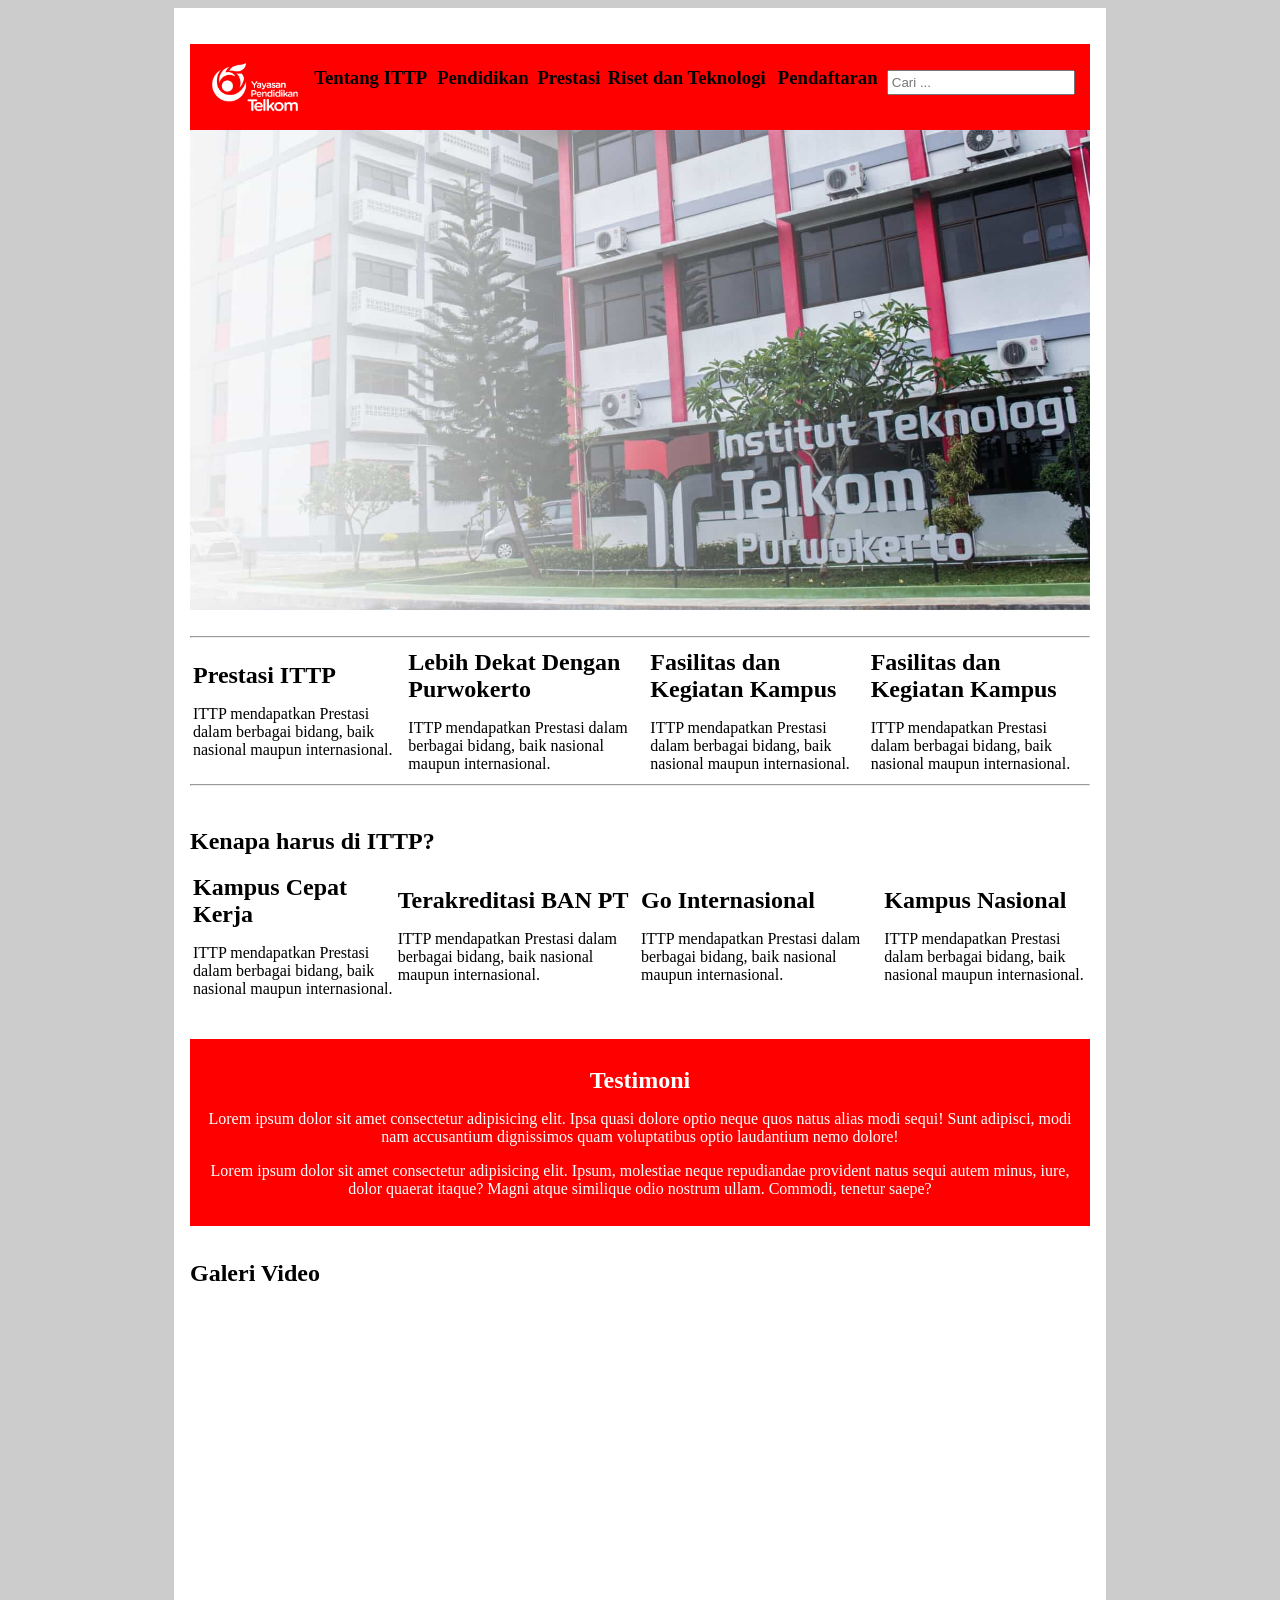
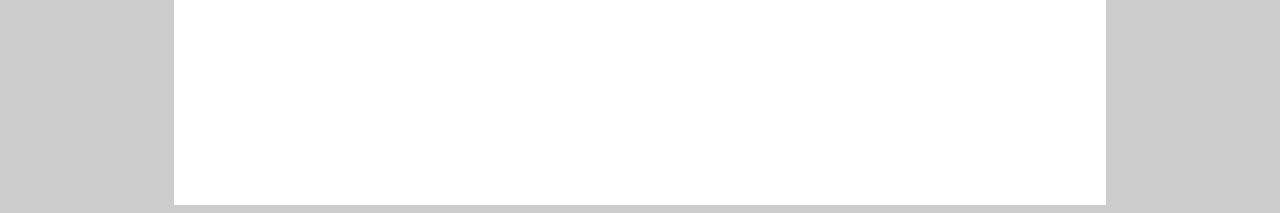
<file: Tugas1/index.html>
<html>
<html lang="en">
<head>
    <meta charset="UTF-8">
    <meta http-equiv="X-UA-Compatible" content="IE=edge">
    <meta name="viewport" content="width=device-width, initial-scale=1.0">
    <title>
        Institut Teknologi Telkom Purwokerto – Your ICT Campus
    </title>
    <link rel="stylesheet" href="style.css">
</head>
	<body>
    <div class="content">
	<div class="navbar">
	<table>
	<tr>
		<td>
		<img width="100" height="" src="img/Logo_YPT.png" alt="">
		</td>
		<td>
		<h3>Tentang ITTP</h3>
		</td>
		<td>
		<h3>Pendidikan</h3>
		</td>
		<td>
		<h3>Prestasi</h3>
		</td>
		<td>
		<h3>Riset dan Teknologi</h3>
		</td>
		<td>
		<h3>Pendaftaran</h3>
		</td>
		<td>
		<input type="text" placeholder="Cari ..." name="cari" id="pencarian">
		</td>
	</tr>
	</table>
	</div>
		<img src="img/slide 1.jpg" width="100%" alt="">
		<br><br>

        <hr>

        <table>
            <tr>
                <td>
                    <h1>Prestasi ITTP</h1>
					ITTP mendapatkan Prestasi dalam berbagai bidang, baik nasional maupun internasional.
				</td>
				<td>
                    <h1>Lebih Dekat Dengan Purwokerto</h1>
					ITTP mendapatkan Prestasi dalam berbagai bidang, baik nasional maupun internasional.
				</td>
				<td>
                    <h1>Fasilitas dan Kegiatan Kampus</h1>
					ITTP mendapatkan Prestasi dalam berbagai bidang, baik nasional maupun internasional.
				</td>
				<td>
                    <h1>Fasilitas dan Kegiatan Kampus</h1>
					ITTP mendapatkan Prestasi dalam berbagai bidang, baik nasional maupun internasional.
				</td>
			</tr>
		</table>
		<hr>

        <br>

        <h1>Kenapa harus di ITTP?</h1>
		<table>
            <tr>
                <td>
                    <h1>Kampus Cepat Kerja</h1>
					ITTP mendapatkan Prestasi dalam berbagai bidang, baik nasional maupun internasional.
				</td>
				<td>
                    <h1>Terakreditasi BAN PT</h1>
					ITTP mendapatkan Prestasi dalam berbagai bidang, baik nasional maupun internasional.
				</td>
				<td>
                    <h1>Go Internasional</h1>
					ITTP mendapatkan Prestasi dalam berbagai bidang, baik nasional maupun internasional.
				</td>
				<td>
                    <h1>Kampus Nasional</h1>
					ITTP mendapatkan Prestasi dalam berbagai bidang, baik nasional maupun internasional.
				</td>
			</tr>
		</table>
        <br>
		 <div class="testimoni">
            <h1>Testimoni</h1>

            Lorem ipsum dolor sit amet consectetur adipisicing elit. Ipsa quasi dolore optio neque quos natus alias modi sequi! Sunt adipisci, modi nam accusantium dignissimos quam voluptatibus optio laudantium nemo dolore!

            <p>
                Lorem ipsum dolor sit amet consectetur adipisicing elit. Ipsum, molestiae neque repudiandae provident natus sequi autem minus, iure, dolor quaerat itaque? Magni atque similique odio nostrum ullam. Commodi, tenetur saepe?
            </p>
        </div>

        <br>

        <h1>Galeri Video</h1>

        <table>
            <tr>
                <td>
                    <iframe width="100%" height="480" src="https://www.youtube.com/embed/bgxNPqUqF0E" title="YouTube video player" frameborder="0" allow="accelerometer; autoplay; clipboard-write; encrypted-media; gyroscope; picture-in-picture" allowfullscreen></iframe>
                </td>
                <td>    
                    <iframe width="100%" height="480" src="https://www.youtube.com/embed/oXws7fgXsVM" title="YouTube video player" frameborder="0" allow="accelerometer; autoplay; clipboard-write; encrypted-media; gyroscope; picture-in-picture" allowfullscreen></iframe>
                </td>
            </tr>
        </table>
    </div>
</body>
</html>
</file>
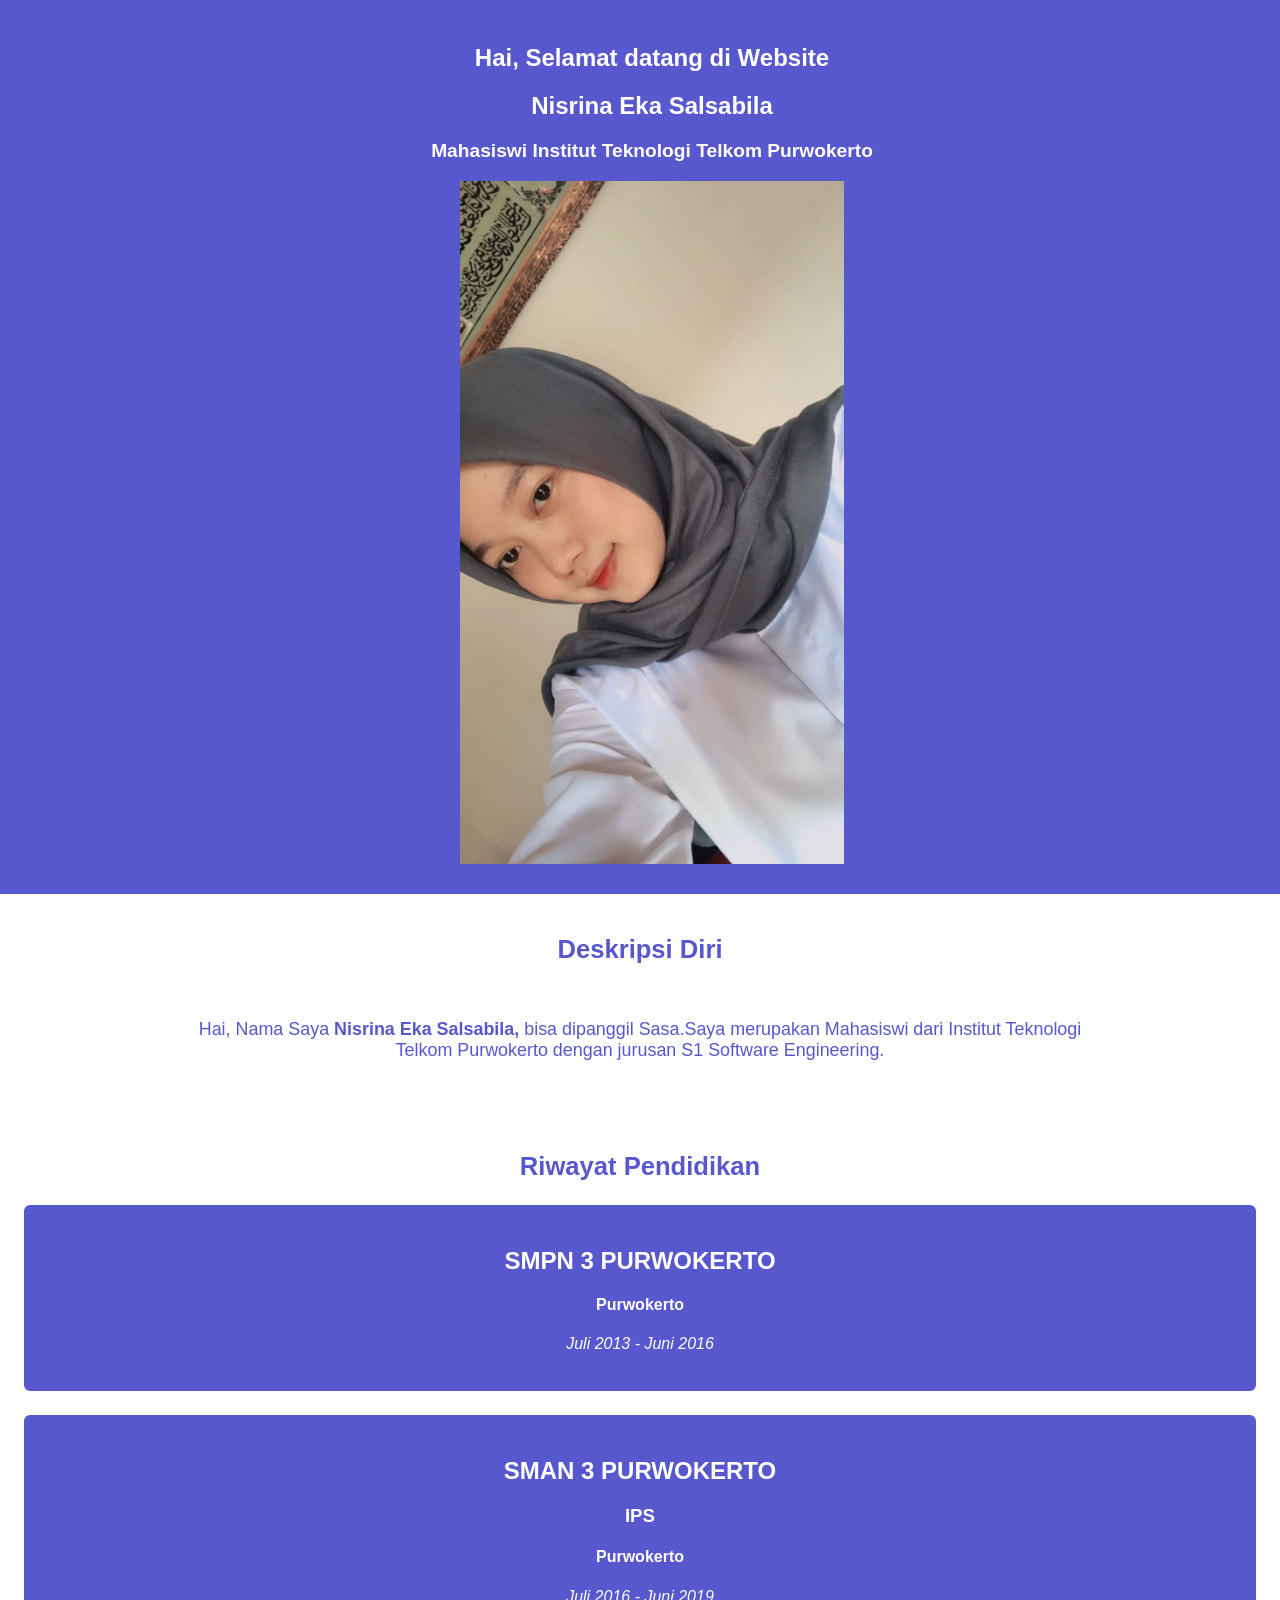
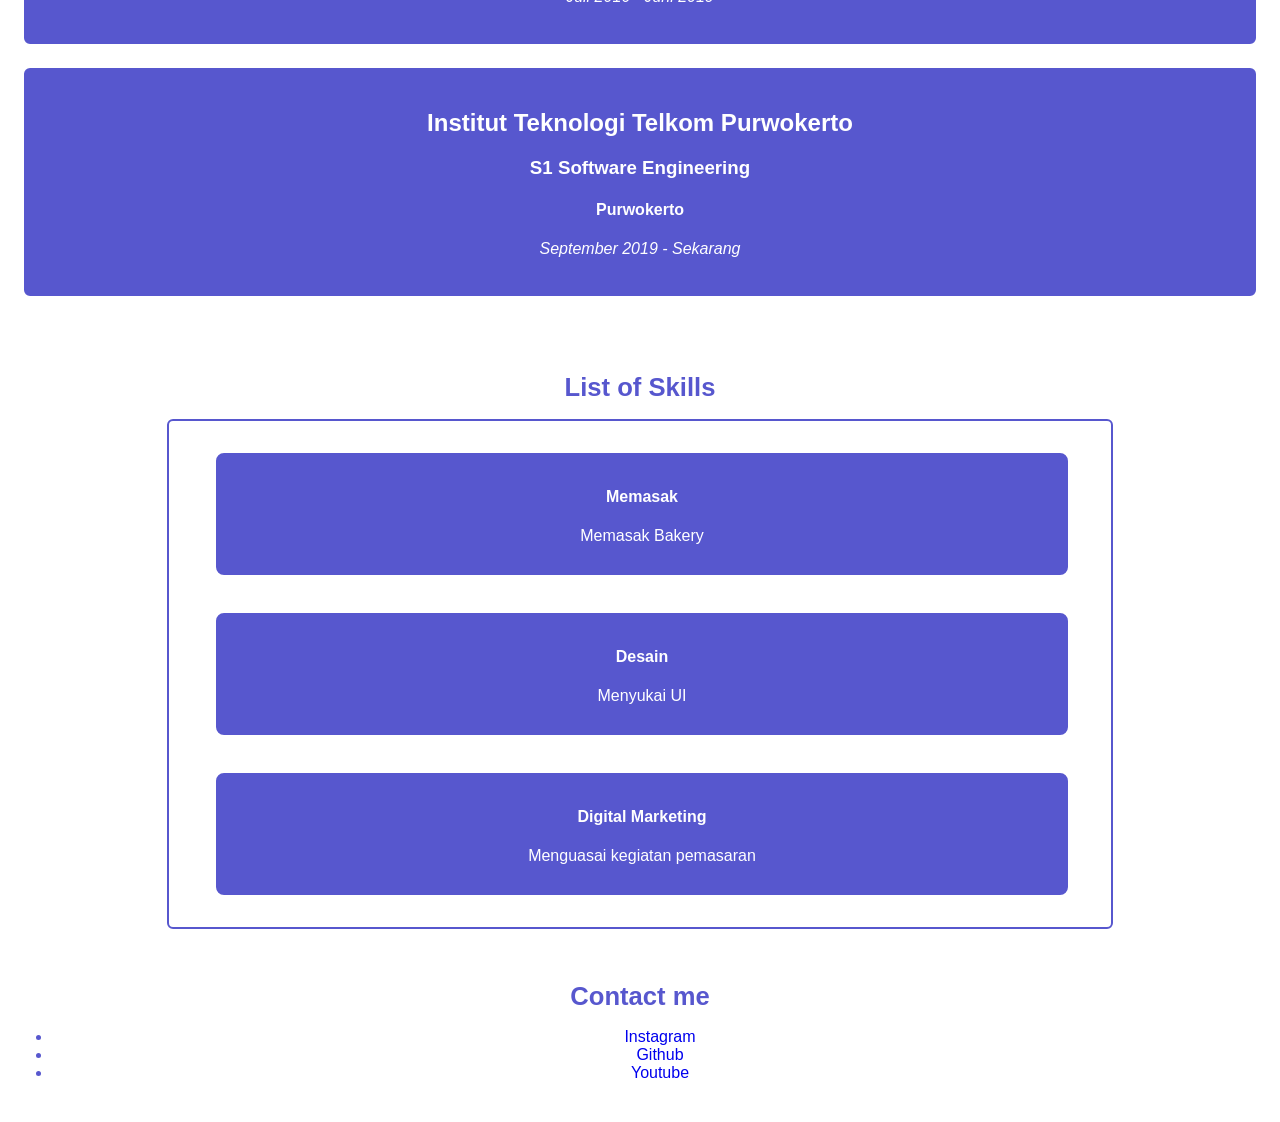
<file: Pertemuan 2/Latihan/index.html>
<!DOCTYPE html>
<html>
    <html lang="en">
<head>
    <meta charset="UTF-8">
    <meta http-equiv="X-UA-Compatible" content="IE=edge">
    <meta name="viewport" content="width=device-width, initial-scale=1.0">
    <title>Portofolio Sasa</title>

    <link rel="stylesheet" type="text/css" href="style.css"/>
</head>
    <body>
        <div class="odd">
            <div class="home" id="home">
                <center>
                <h2>Hai, Selamat datang di Website</h2>
                <h2> Nisrina Eka Salsabila </h2>
                <h3> Mahasiswi Institut Teknologi Telkom Purwokerto </h3>
                <img class="main-image" src="asset/sasa.jpeg">
                </center>
            </div>
            <div class="about" id="about">
                <h1> <b>Deskripsi Diri </b> </h1>
                <center>
                    <div class="about-container">
                        <p> Hai, Nama Saya <strong>Nisrina Eka Salsabila,</strong> bisa dipanggil Sasa.Saya merupakan Mahasiswi dari Institut Teknologi Telkom Purwokerto dengan jurusan S1 Software Engineering.</p>
                    </div>
                </center>
                <br><br>

                
                <!-- Education -->
                <h1 style="margin-bottom: 0%;"> <b>Riwayat Pendidikan</b></h1>
                <center>
                    <div class="pendidikan">
                        <div class="ed-data">
                            <h2> <b>SMPN 3 PURWOKERTO</b></h2>
                            <h4> Purwokerto</h4>
                            <p> <i>Juli 2013 - Juni 2016</i> </p>
                        </div>
                    </div>
                    <div class="pendidikan">
                            <div class="ed-data">
                                <h2> <b>SMAN 3 PURWOKERTO </b></h2>
                                <h3> IPS </h3>
                                <h4> Purwokerto</h4>
                                <p> <i>Juli 2016 - Juni 2019</i> </p>
                            </div>
                    </div>
                    <div class="pendidikan2">
                            <div class="ed-data">
                                <h2> <b>Institut Teknologi Telkom Purwokerto </b></h2>
                                <h3> S1 Software Engineering </h3>
                                <h4> Purwokerto</h4>
                                <p> <i>September 2019 - Sekarang</i> </p>
                            </div>
                    </div>
                </center>
                <br><br>
                <!-- list of skills -->
                <h1> <b>List of Skills</b> </h1>
                <center>
                    <div class="skill">
                        <div class="cert-row">
                            <div class="cert-content">
                                <h4> Memasak </h4>
                                <p> Memasak Bakery </p>
                            </div>
                        </div>
                        <div class="cert-row">
                            <div class="cert-content">
                                <h4> Desain  </h4>
                                <p> Menyukai UI </p>
                            </div>
                        </div>
                        <div class="cert-row">
                            <div class="cert-content">
                                <h4> Digital Marketing </h4>
                                <p> Menguasai kegiatan pemasaran </p>
                            </div>
                        </div>
                    </div>
                </center>
                <br><br>

                <footer id="footer">
                    <h1>Contact me</h1>
                    <nav>
                        <ul>
                            <li><a href="https://www.instagram.com/salshabila21_/">Instagram</a></li>
                            <li><a href="https://github.com/Nisrinaeka">Github</a></li>
                            <li><a href="https://youtu.be/pX6zu_fdaUo">Youtube</a></li>
                        </ul>
                    </nav>
                </footer>
</body>
</html>
</file>
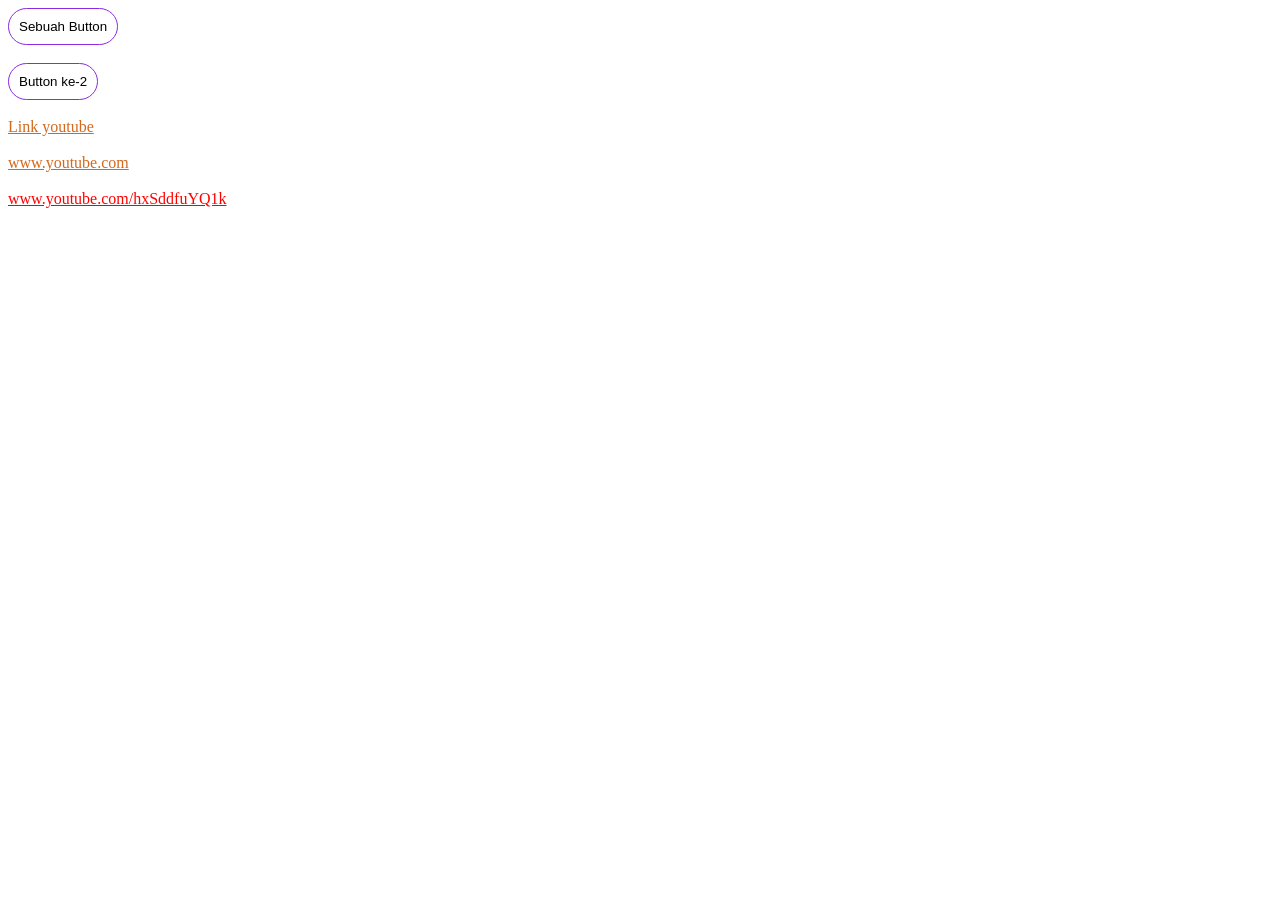
<file: Pertemuan 2/Pseudoc_Class/index.html>
<!DOCTYPE html>
<html>
	<head>
		<meta charset="utf-8">
		<meta http-equiv="X-UA-Compatible" content="IE=edge">
		<meta name="viewport" content="width=device-width, initial-scale=1.0">
		<title>Pseudo Class</title>
		<link rel="stylesheet" type="text/css" href="css/style.css">
	</head>
	<body>

		<button title="Sebuah Button" class="button1">Sebuah Button</button>
		<br><br>
		
		<button title="Button ke-2" class="button2">Button ke-2</button>
		<br><br>

		<a id="aLink" href="https://youtu.be/LUSa3yRTB9A">Link youtube</a>
		<br><br>

		<a id="aLink" href="https://www.youtube.com">www.youtube.com</a>
		<br><br>

		<a id="aLink2" href="https://youtu.be/hxSddfuYQ1k">www.youtube.com/hxSddfuYQ1k</a>
	</body>
</html>
</file>
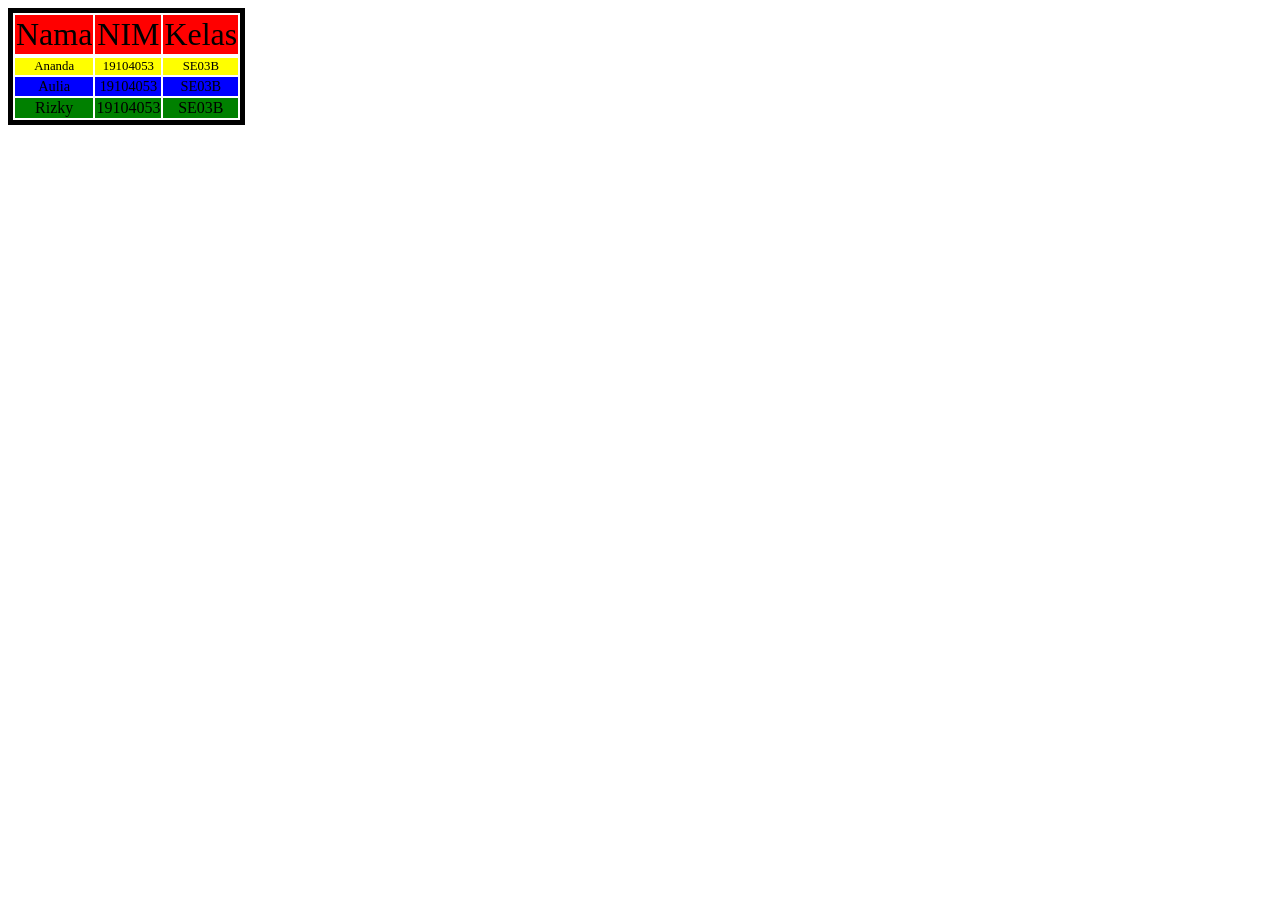
<file: Pertemuan 2/Selectorr/index.html>
<!DOCTYPE html>
<html>
<head>
	<meta charset="utf-8">
	<meta http-equiv="X-UA-Compatible" content="IE=edge">
	<meta name="viewport" content="width=device-width, initial-scale=1.0">
	<title>Table</title>
	<link rel="stylesheet" type="text/css" href="css/style.css">
</head>
<body>
	<table>
		<tr class="head">
			<td>Nama</td>
			<td>NIM</td>
			<td>Kelas</td>
		</tr>
		<tr>
			<tr id="add">
				<td>Ananda</td>
				<td>19104053</td>
				<td>SE03B</td>
			</tr>
			<tr id="event">
				<td>Aulia</td>
				<td>19104053</td>
				<td>SE03B</td>
			</tr>
			<tr>
				<td>Rizky</td>
				<td>19104053</td>
				<td>SE03B</td>
			</tr>
		</tr>
	</table>
</body>
</html>
</file>
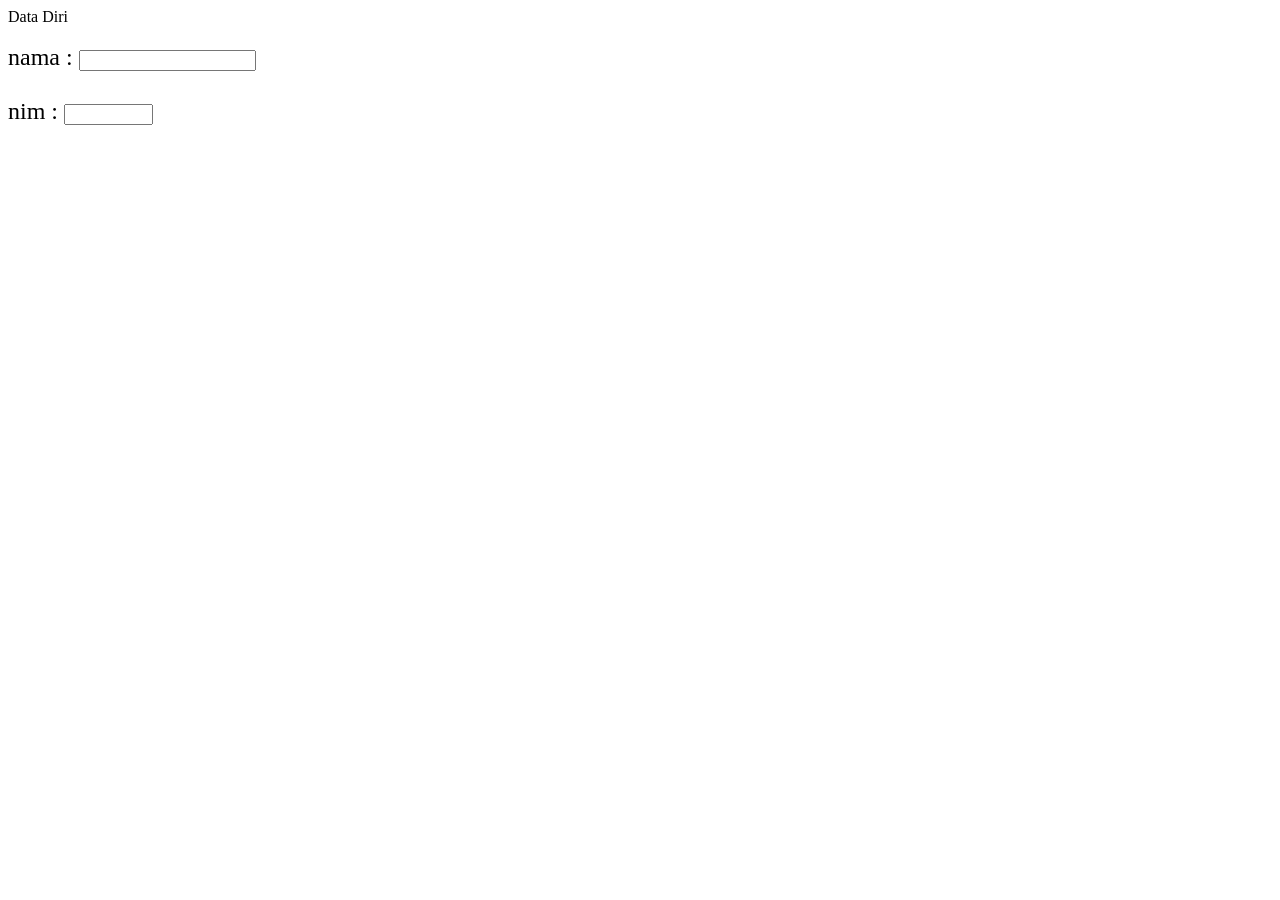
<file: latihan/latihan14.html>
<html>
    <head>
        <title> Menyisipkan Elemen Berupa Text </title>
        </head>
        <body>
            <font type=arial black font sixe="6">Data Diri</font>
            <br> </br>
            <font ty=arial size = "5" >
                nama :  <input type = "text" name = "nama">
                <br>
                <br>
                nim : <input type = "text " name = "nim" value= " " maxlength="9" size="9>"
            </font>
        </body>
</html>
</file>
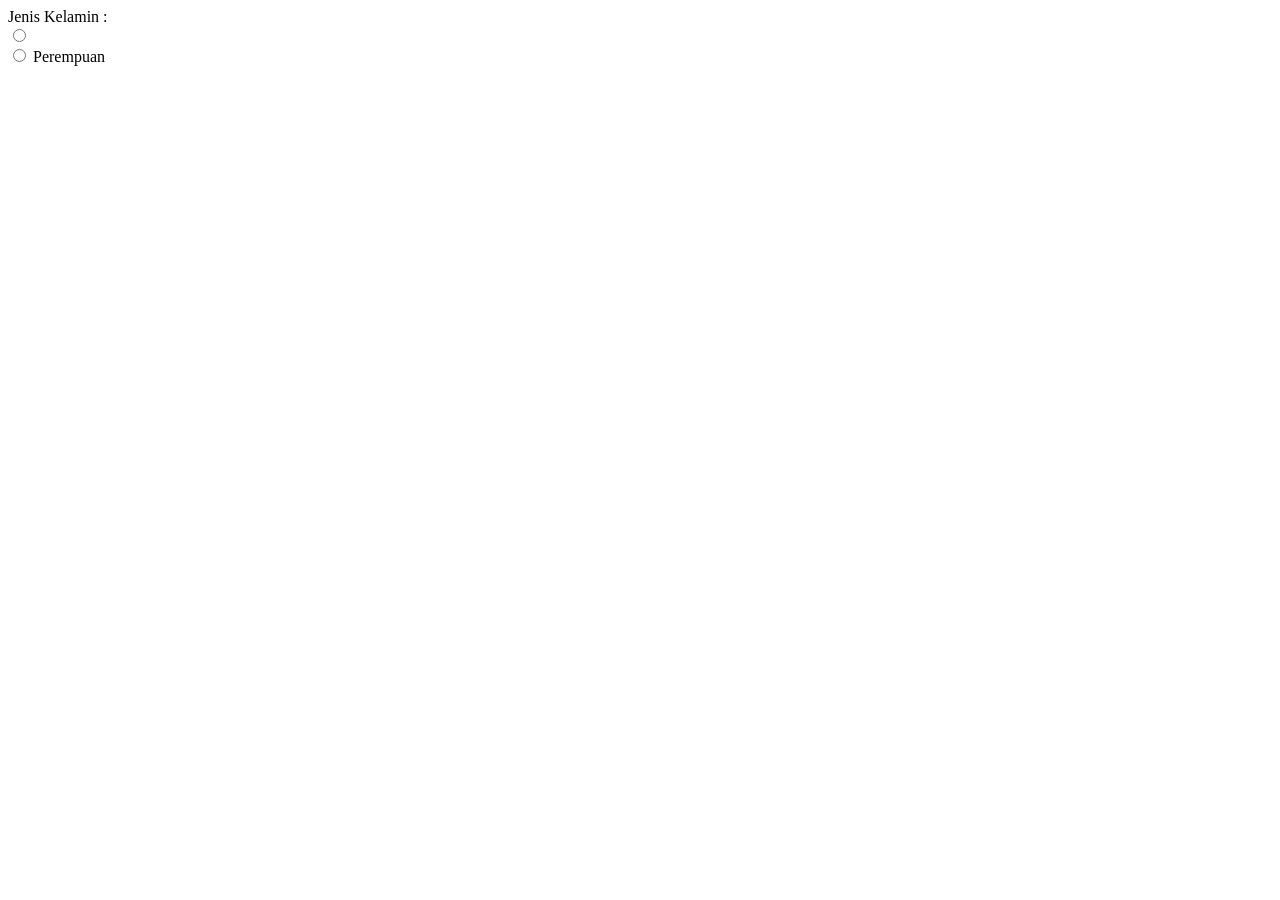
<file: latihan/latihan16.html>
<html>
    <head>
        <title>Penggunaan Radio Button</title>
    </head>
    <body>
        Jenis Kelamin :
        <br>
        <input type="radio" name = "jenis_kelamin" value= "L"> <Laki-Laki>
        <br>
        <input type= "radio" name="jenis_kelamin" value="P"> Perempuan
        <br>
    <body>
</html>
</file>
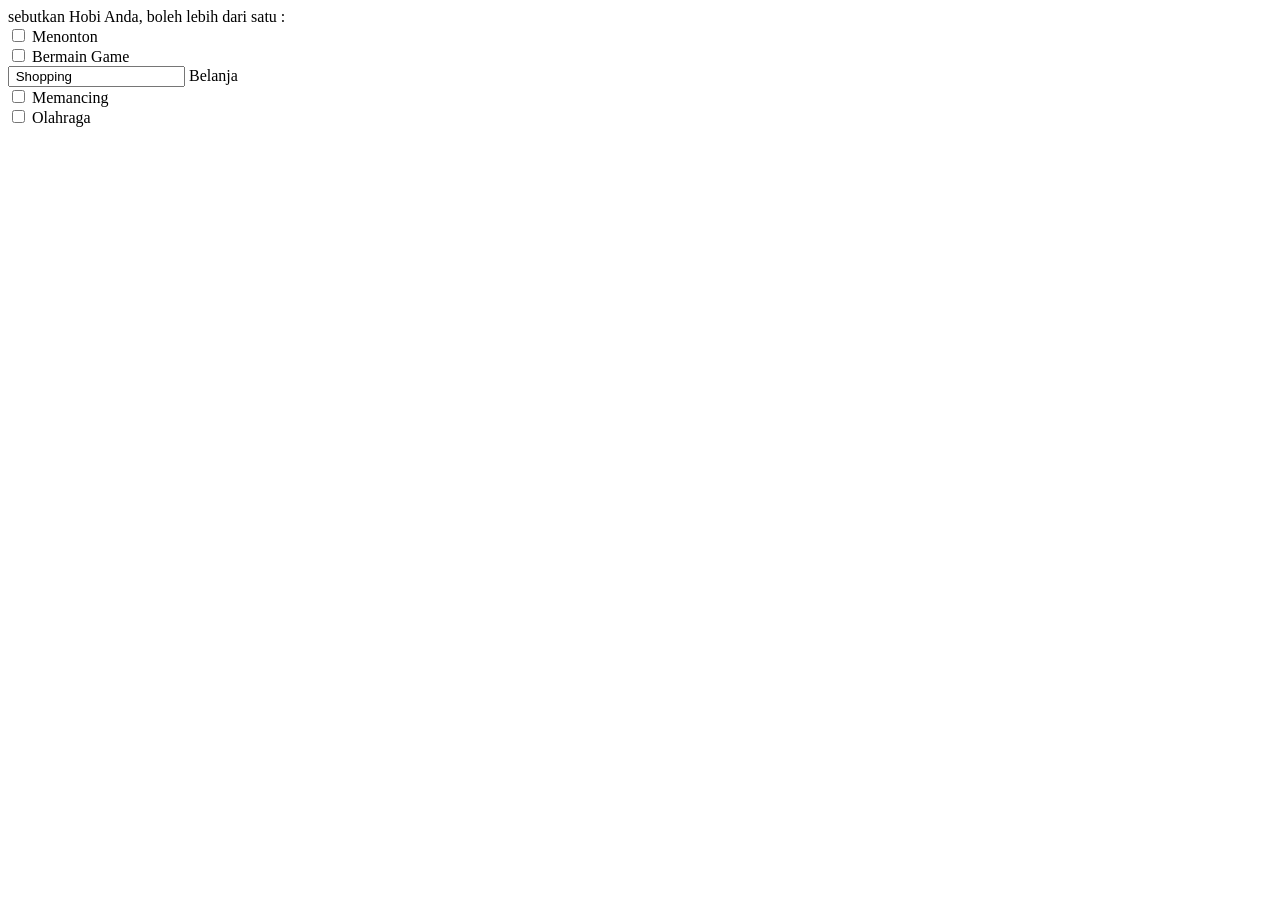
<file: latihan/latihan17.html>
<html>
    <head>
        <title>Penggunaan Check Box</title>
    </head>
    <body>
        sebutkan Hobi Anda, boleh lebih dari satu :
        <br>
        <input type = "checkbox" name="hobi_1" value="Menonton"> Menonton 
        <br>
        <input type = "checkbox" name="hobi_2" value="Game"> Bermain Game
        <br>
        <input type =" checkbox" name="hobi_3" value=" Shopping"> Belanja
        <br>
        <input type = "checkbox" name="hobi_4" value="Mancing"> Memancing
        <br>
        <input type ="checkbox" name= "hobi_5" value=" Olahraga"> Olahraga
        <br>
    </body>
</html>
</file>
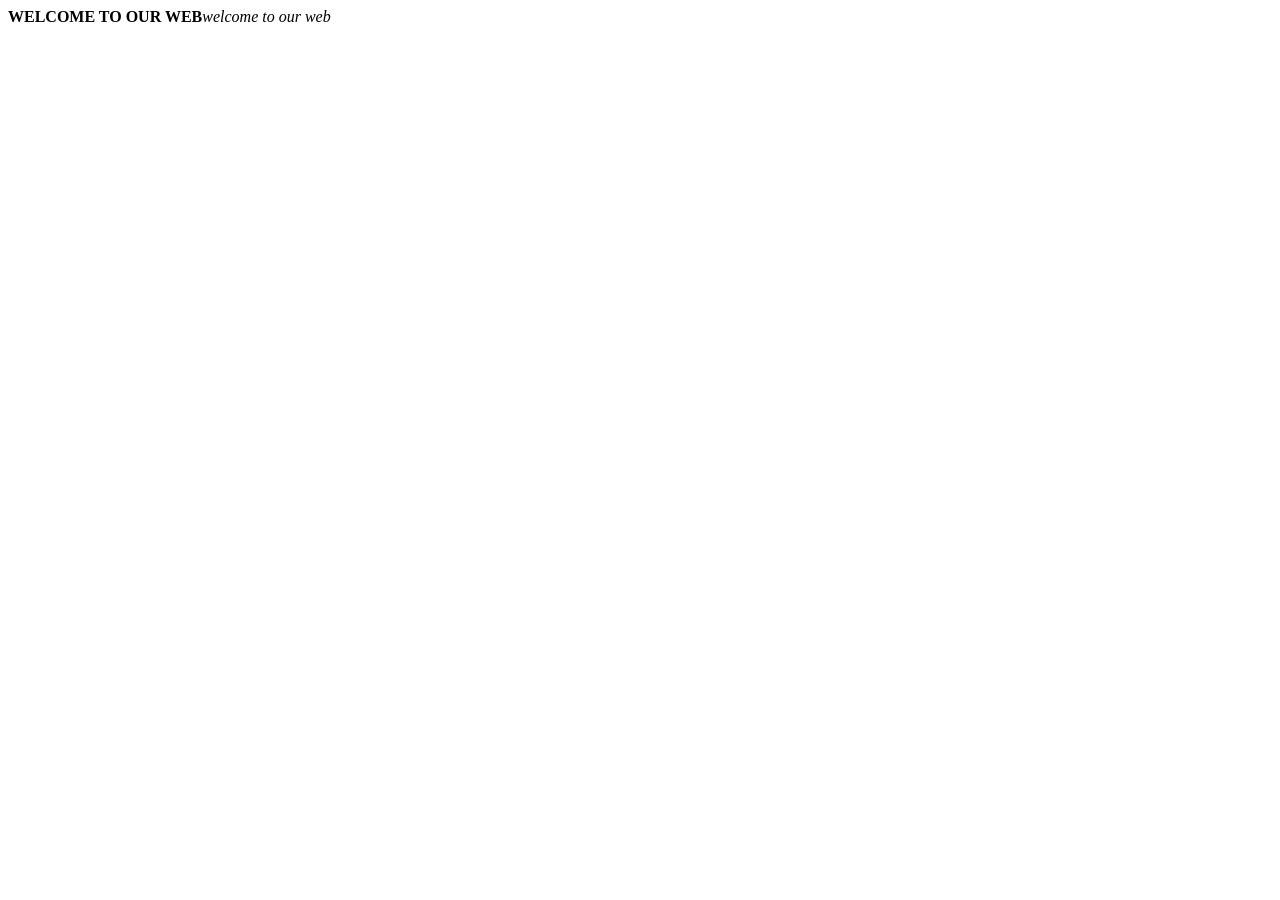
<file: Pertemuan 3/format_text.html>
<html>
    <body>
        <script>
            var message = "Welcome to our web"
            document.write(message.toUpperCase().bold())
            document.write(message.toLowerCase().italics())
        </script>

        
    </body>
</html>
</file>
<file: Tugas1/style.css>
body {
    background-color: #ccc;
}

.content {
    width: 900px;
    background-color: white;
    margin: auto;
    padding: 16px;
}
.navbar {
	background-color: red;
    text-align: center;
    margin-top: 20px;
    padding-top: 12px;
    padding-bottom: 12px;
    padding-right: 12px;
    padding-left: 12px;
    color: white;
}
table {
    width: 100%;
}

h1 {
	font-family: roboto;
   font-size: 24px; 
}
h3 {
	font-family: roboto;
	font-size : 18x;
}
.testimoni {
    background-color: red;
    text-align: center;
    margin-top: 20px;
    padding-top: 12px;
    padding-bottom: 12px;
    padding-right: 12px;
    padding-left: 12px;
    color: white;
}

#pencarian {
    width: 100%;
    margin-bottom: 10px;
    padding: 3px;
}
</file>
<file: Pertemuan 2/Latihan/style.css>
body, html {
    padding: 0px;
    margin: 0px;
    font-family: sans-serif;
    /* z-index: -1; */
}
a{
    text-decoration: none;
}

/* Content and main styles*/
.odd {
    margin-left: 0px;
    height: auto;
    width: auto;
    position: relative;
    overflow: hidden;
}

/* Home Styles */
.home {
    padding: 24px 12px;
    background-color:rgb(87, 87, 206);
    color: white;
    width: 100%;
    position: relative;
    border-bottom: 2px solid rgb(87, 87, 206);
}
.home h1 {
    font-size: 6vw;
    margin-bottom: 4px;
}
.home h3{
    margin-top: 4px;
    font-size: 1.5vw;
}
.main-image {
    margin: auto;
    align-self: center;
    width: 30%;
}

/* About Styles */
.about {
    text-align: center;
    padding: 24px 12px;
    background-color: #fff;
    color:rgb(87, 87, 206);
}

/* Text Hover effect */
h1{
    font-size: 2vw;
}
h1 b{
    position: relative;
}
h1 b::after{
    content: '';
    position: absolute;
    right:0;
    bottom:0;
    width: 0%;
    height: 2px;
    background-color: currentColor;
    transition: 0.5s ease-in-out;

} 
h1 b:hover::after{
    right: auto;
    left:0;
    width: 100%;
}

.about-container {
    padding: 20px 16px;
    border: 2px solidrgb(87, 87, 206);
    border-radius: 6px;
    width: 75%;
    height: auto;
    transition: 1s;
    z-index: 1;
}
.about-container:hover {
    box-shadow: 0px 15px 10px rgb(87, 87, 206);
}
.about-container p{
    font-size: 1.4vw;
    text-align:center;
}

/* Education Styles */
.pendidikan{
    margin:0px;
    padding: 20px 16px;
    margin: 24px 12px;
    border-radius: 6px;
    border: 2px solid rgb(87, 87, 206);
    width: auto;
    display: flex;
    flex-flow: row; 
    flex: 1 1 auto;
    justify-content: space-evenly;
    background-color:rgb(87, 87, 206);
    color: white;
    transition: 1s;
    position: relative;
    z-index: 1;
}
.pendidikan2{
    margin:0px;
    padding: 20px 16px;
    margin: 24px 12px;
    border-radius: 6px;
    border: 2px solid rgb(87, 87, 206);
    width: auto;
    display: flex;
    flex-flow: row; 
    flex: 1 1 auto;
    justify-content: space-evenly;
    background-color:rgb(87, 87, 206);
    color: white;
    transition: 1s;
    position: relative;
    z-index: 1;
}

/* Skil; Styles */
.skill{
    text-align: center;
    display: flex;
    flex-flow: column;
    padding: 1% 0%;
    border: 2px solid rgb(87, 87, 206);
    border-radius: 6px;
    width: 75%;
    height: auto;
    flex-wrap: nowrap;
    justify-content: space-between;
}
.cert-row{
    margin: 2% 5%;
    flex: 1 0 auto;
    height: 40%;
    min-height: 100px;
    width: 90%;
    border: 2px solid rgb(87, 87, 206);
    border-radius: 8px;
    padding: 6px 0px;
    transition: 1s;
    display: flex;
    flex-flow: row;
    justify-content: space-evenly;
    background-color:rgb(87, 87, 206);
    color: white;
}
.cert-row:hover{
    box-shadow: 0px 10px 5px rgb(87, 87, 206);
}

.cert-content{
    width: 75%;
    height: auto;
    flex: 0 1 auto;
    padding: 6px 12px;
}

.footer{
    padding: 1em 1.5em;
    background: rgb(87, 87, 206);
    text-align: right;
}
</file>
<file: Pertemuan 2/Pseudoc_Class/css/style.css>
button {
	background: transparent;
	border: 1px solid blueviolet;
	border-radius: 5cm;
	padding: 10px;
}

.button1:hover {
	background: blueviolet;
	color: white;
}

.button1:active {
	background: purple;
	color: white;
	border: 1px solid purple;
}

.button2:hover {
	background: blue;
	color: white;
	border: 1px solid blueviolet;
}

.button2:active {
	background: yellow;
	color: white;
	border: 1px solid yellow;
}

#aLink:link {
	color: chocolate;
}

#aLink:hover {
	color: orange;
}

#aLink:visited {
	color: cyan;
}

#aLink2:link {
	color: red;
}

#aLink2:hover {
	color: yellow;
}

#aLink2:visited {
	color: yellowgreen;
}
</file>
<file: Pertemuan 2/Selectorr/css/style.css>
/* START Class*/
.head {
	background: red;
	font-size: 2em;
}

/* END Class*/
/*START ID*/
#add {
	background: yellow;
	font-size: 0.8em;
}

#event {
	background: blue;
	font-size: 0.9em;
}
/*END ID*/
/*START Element*/

table {
	border: 5px solid black;
}

tr {
	background: green;
	font-size: 1.0em;
	border: 3cn;
	text-align: center;
}
/*END Element*/
</file>
